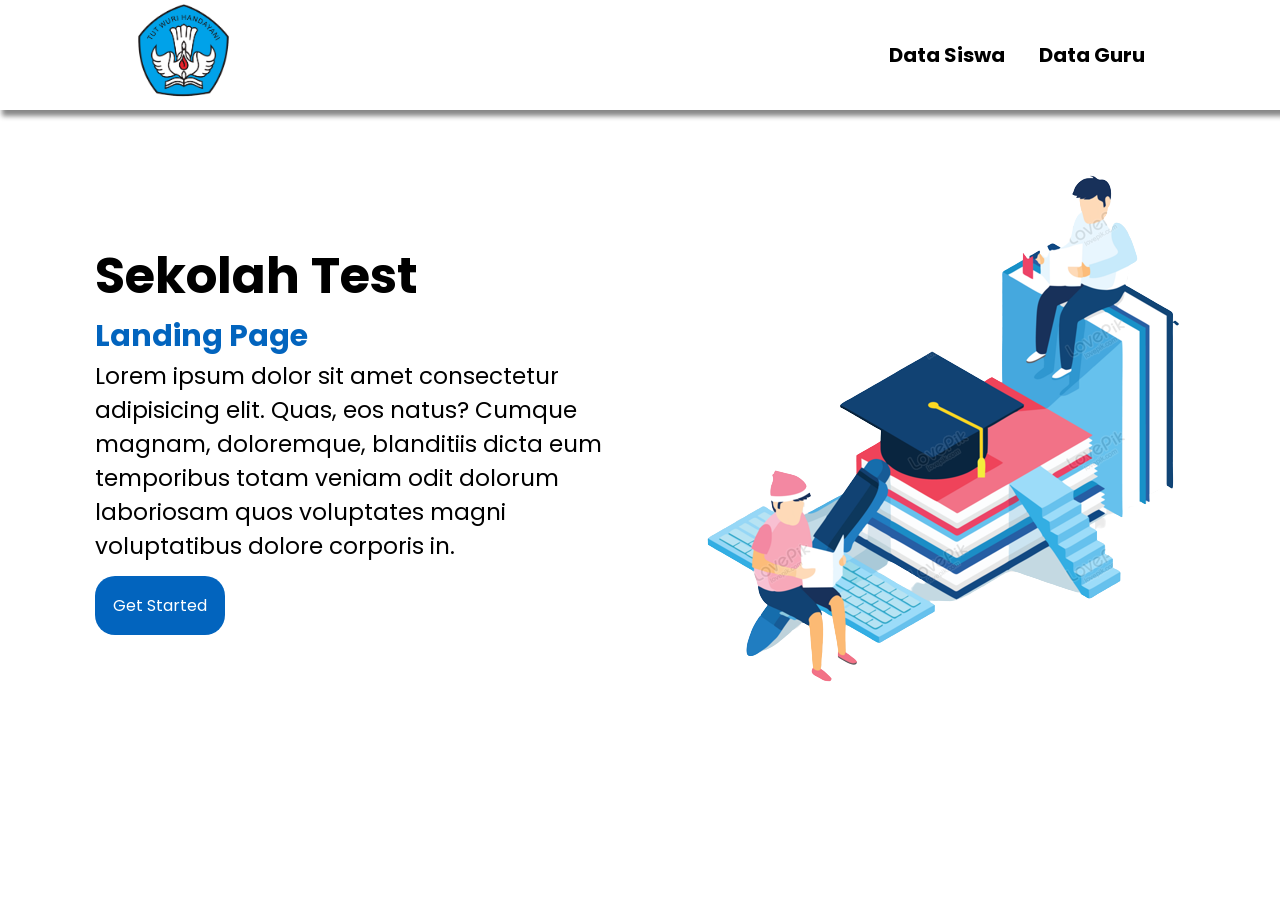
<file: frontend/index.html>
<!DOCTYPE html>
<html lang="en">
  <head>
    <meta charset="UTF-8" />
    <meta http-equiv="X-UA-Compatible" content="IE=edge" />
    <meta name="viewport" content="width=device-width, initial-scale=1.0" />
    <link
      href="https://unpkg.com/boxicons@2.1.4/css/boxicons.min.css"
      rel="stylesheet"
    />
    <title>Landing Page Sekolah</title>
    <link rel="stylesheet" href="style.css" />
  </head>
  <body>
    <header>
      <div class="logo">
        <img src="img/tut-removebg-preview.png" alt="" />
      </div>
      <div class="list">
        <ul>
          <li><a href="datasiswa.html">Data Siswa</a></li>
          <li><a href="dataguru.html">Data Guru</a></li>
        </ul>
      </div>
      <div class="toggle"><i class="bx bx-menu"></i></div>
    </header>
    <div class="banner">
      <div class="section-title">
        <h3>Sekolah Test</h3>
        <h2>Landing Page</h2>
        <p>
          Lorem ipsum dolor sit amet consectetur adipisicing elit. Quas, eos
          natus? Cumque magnam, doloremque, blanditiis dicta eum temporibus
          totam veniam odit dolorum laboriosam quos voluptates magni
          voluptatibus dolore corporis in.
        </p>

        <a href="" class="get">Get Started</a>
      </div>
      <img src="img/banner.png" alt="" />
    </div>
  </body>
  <script src="main.js"></script>
</html>
</file>
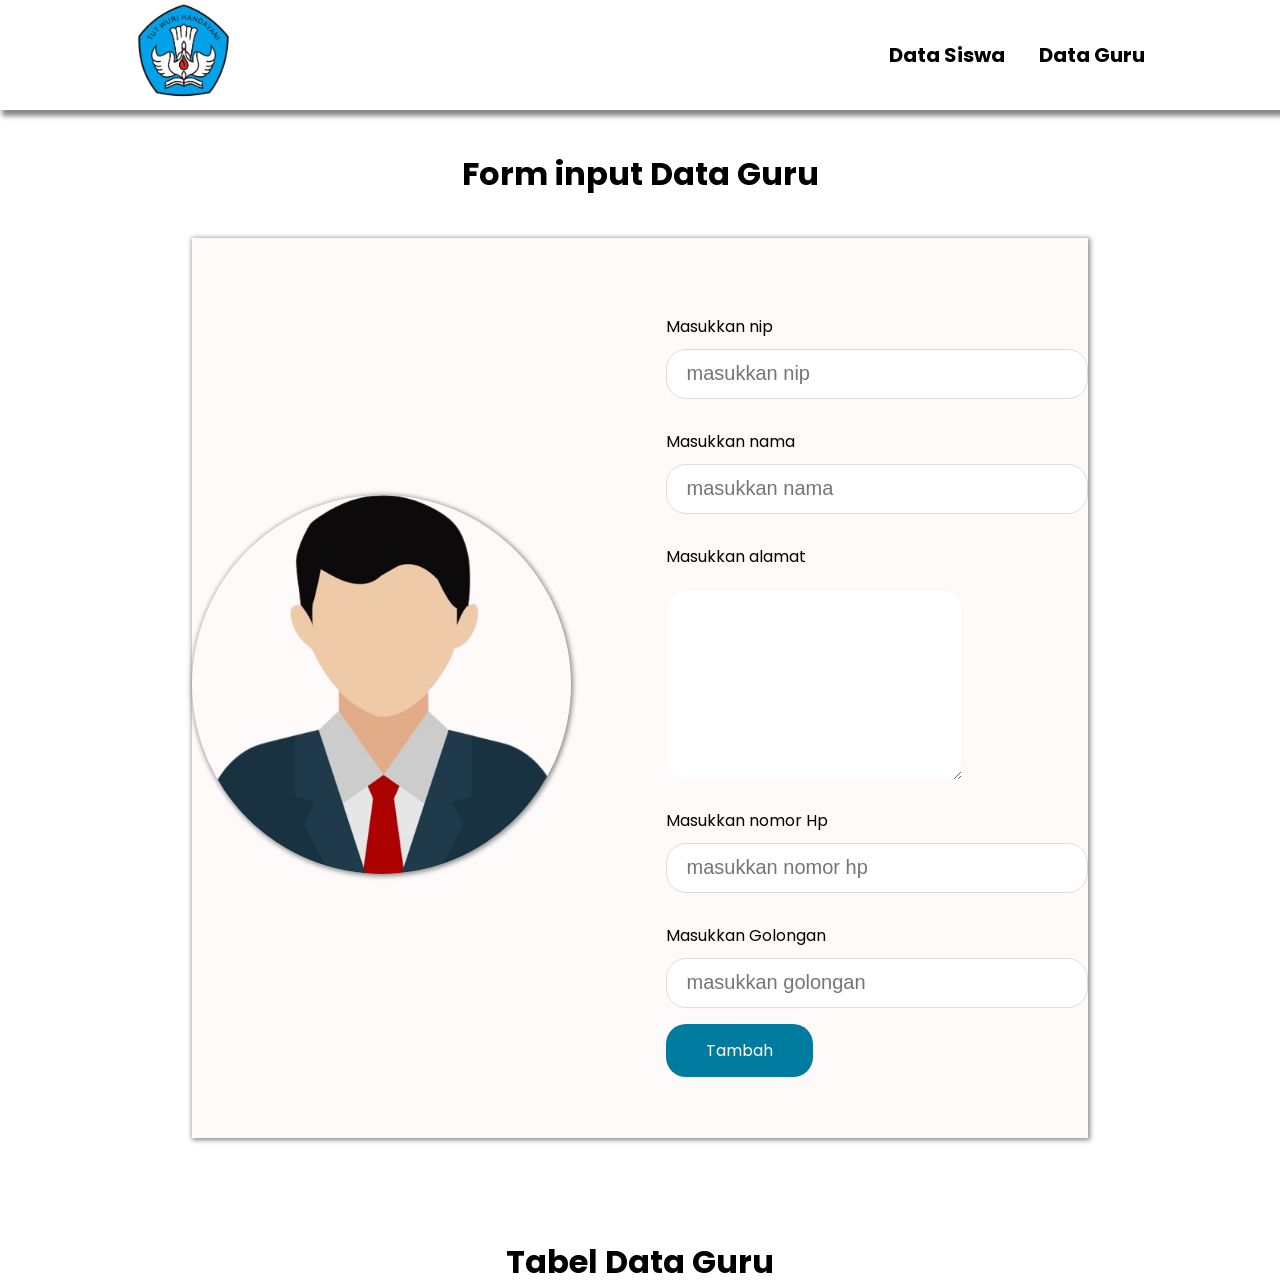
<file: frontend/dataguru.html>
<!DOCTYPE html>
<html lang="en">
  <head>
    <meta charset="UTF-8" />
    <meta http-equiv="X-UA-Compatible" content="IE=edge" />
    <meta name="viewport" content="width=device-width, initial-scale=1.0" />
    <link rel="stylesheet" href="style.css" />
    <link rel="stylesheet" href="dataguru.css" />
    <link
      href="https://unpkg.com/boxicons@2.1.4/css/boxicons.min.css"
      rel="stylesheet"
    />

    <title>Data Guru</title>
  </head>
  <body>
    <header>
      <div class="logo">
        <img src="img/tut-removebg-preview.png" alt="" />
      </div>
      <div class="list">
        <ul>
          <li><a href="datasiswa.html">Data Siswa</a></li>
          <li><a href="dataguru.html">Data Guru</a></li>
        </ul>
      </div>
      <div class="toggle"><i class="bx bx-menu"></i></div>
    </header>

    <div class="guru-input">
      <h1>Form input Data Guru</h1>
      <div class="section-input">
        <div class="avatar">
          <img src="img/avatar.png" alt="" />
        </div>
        <div class="input">
          <form action="https://backend-production-f609.up.railway.app">
            <p>Masukkan nip</p>
            <input type="text" placeholder="masukkan nip" id="nip"/>
            <p>Masukkan nama</p>
            <input type="text" placeholder="masukkan nama"  id="name"/>
            <p>Masukkan alamat</p>
            <textarea name="" id="alamat" cols="30" rows="10"> </textarea>
            <p>Masukkan nomor Hp</p>
            <input type="text" placeholder="masukkan nomor hp" id="no_hp"/>
            <p>Masukkan Golongan</p>
            <input type="text" placeholder="masukkan golongan" id="golongan"/>

            <a href="" class="kirim" id="kirim">Tambah</a>
          </form>
        </div>
      </div>
    </div>
    <script>
      const url = 'https://backend-production-0c3e.up.railway.app/guru';
function DoInsert(){
  const data = {
    nip: parseInt(document.getElementById("nip").value),
    name:document.getElementById("name").value,
    alamat:document.getElementById("alamat").value,
    no_hp:document.getElementById("no_hp").value,
    golongan:document.getElementById("golongan").value
    
};
fetch(url, {
    method: 'POST',
    headers: {
        'Content-Type': 'application/json'
    },
    body: JSON.stringify(data)
})
.then(response =>{ 
  if (response.ok) {
    return response.json()
  }
  throw new Error('Network response was not ok');
  })
.then(data => {alert(data);
})
.catch(error => console.error(error));
}

document.getElementById("kirim").onclick = DoInsert;


    </script>
    <div id="result"></div>
    <div class="data-guru">
      <h1>Tabel Data Guru</h1>
    </div>
    <div style="overflow-x: auto">
      <table id="users">

          <script>
            // main.js...
            
            // 1. GET request using fetch()
            fetch("https://backend-production-0c3e.up.railway.app/guru/all")
              // Converting received data to JSON
              .then((response) => response.json())
              .then((json) => {
                
              // 2. Create a variable to store HTML table headers
                let li = `<tr><th>ID</th><th>Nip</th><th>Name</th><th>alamat</th> <th>no hp</th><th>golongan</th><th>Aksi</th></tr>`;
            
                // 3. Loop through each data and add a table row
                Alldata =json.data;
                Alldata.forEach((data) => {
                    console.log(data)
                  li += `<tr>
                    <td>${data.id}</td>
                    <td>${data.nip} </td>
                    <td>${data.name}</td>
                    <td>${data.alamat}</td>
                    <td>${data.no_hp}</td>
                    <td>${data.golongan}</td>
                    <th>
                    <a href="" class="edit"><i class="bx bxs-edit"></i></a>
                    <a href="" class="hapus"><i class="bx bx-trash"></i></a>
                    </th>
                  </tr>`;
                });
            
                // 4. DOM Display result
                document.getElementById("users").innerHTML = li;
              });
                    
                    </script>

      </table>
    </div>
  </body>
  <script src="main.js"></script>
</html>
</file>
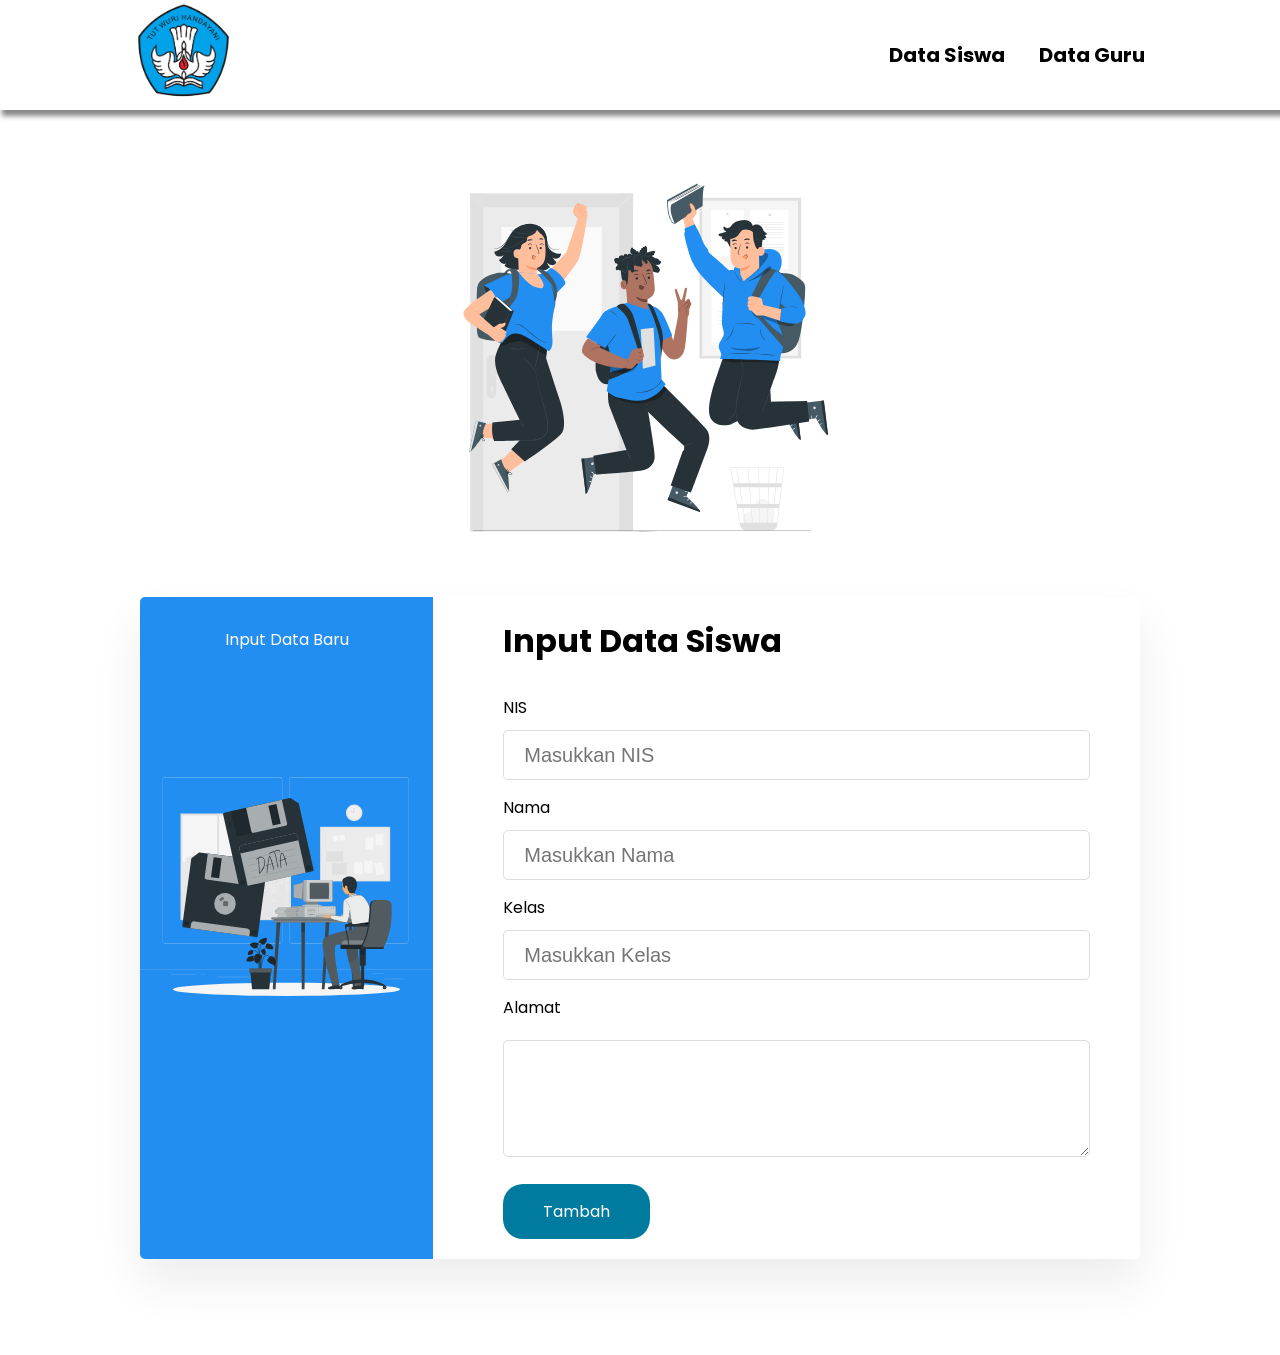
<file: frontend/datasiswa.html>
<!DOCTYPE html>
<html lang="en">
  <head>
    <meta charset="UTF-8" />
    <meta http-equiv="X-UA-Compatible" content="IE=edge" />
    <meta name="viewport" content="width=device-width, initial-scale=1.0" />
    <link rel="stylesheet" href="style.css" />
    <link rel="stylesheet" href="datasiswa.css" />
    <link rel="stylesheet" href="dataguru.css" />
    <link
      href="https://unpkg.com/boxicons@2.1.4/css/boxicons.min.css"
      rel="stylesheet"
    />

    <title>Data Siswa</title>
  </head>
  <body>
    <header>
      <div class="logo">
        <img src="img/tut-removebg-preview.png" alt="" />
      </div>
      <div class="list">
        <ul>
          <li><a href="datasiswa.html">Data Siswa</a></li>
          <li><a href="dataguru.html">Data Guru</a></li>
        </ul>
      </div>
      <div class="toggle"><i class="bx bx-menu"></i></div>
    </header>

    <div class="siswa-container">
      <div class="siswa-img">
        <img src="img/Happy student-pana.svg" alt="" />
      </div>

      <div class="siswa-data">
        <div class="siswa-input">
          <div class="side-left">
            <p>Input Data Baru</p>
            <img src="img/Floppy disk-rafiki.svg" alt="" />
          </div>
          <div class="side-right">
            <h1>Input Data Siswa</h1>

            <form action="">
              <div class="form">
                <div class="form-input">
                  <label for="nip">NIS</label>
                  <input type="text" placeholder="Masukkan NIS" />
                </div>
                <div class="form-input">
                  <label for="nama">Nama</label>
                  <input type="text" placeholder="Masukkan Nama" />
                </div>
                <div class="form-input">
                  <label for="kelas">Kelas</label>
                  <input type="text" placeholder="Masukkan Kelas" />
                </div>
                <div class="form-input">
                  <label for="alamat">Alamat</label>
                  <textarea
                    name=""
                    id=""
                    cols="30"
                    rows="5"
                    placeholder="Masukkan Alamat"
                  >
                  </textarea>
                </div>
                <a href="" class="kirim">Tambah</a>
              </div>
            </form>
          </div>
        </div>
      </div>
    </div>
  </body>
  <script src="main.js"></script>
</html>
</file>
<file: frontend/style.css>
@import url("https://fonts.googleapis.com/css2?family=Poppins&display=swap");

* {
  padding: 0;
  margin: 0;
  box-sizing: border-box;
}
body {
  font-family: "Poppins", sans-serif;
  overflow-x: hidden;
}
header {
  display: flex;
  justify-content: space-around;
  align-items: center;
  border: none;
  box-shadow: 5px 3px 5px 3px #888888;
}
.logo img {
  width: 20%;
}
.list {
  width: 20%;
}
.list ul {
  display: flex;
  justify-content: space-between;
  align-items: center;
}
li {
  list-style: none;
}
ul li a {
  text-decoration: none;
  font-size: 20px;
  font-weight: bold;
  color: black;
}
ul li a:hover {
  background-color: #238ef1;
  color: white;
  border: none;
  border-radius: 20px;
  padding: 15px;
}
.toggle {
  font-size: 30px;
  color: black;
  display: none;
}
.banner {
  display: flex;
  justify-content: space-evenly;
  align-items: center;
  margin-top: 60px;
}
.section-title {
  width: 40%;
}
.section-title h3 {
  font-size: 50px;
  color: black;
  font-weight: bold;
}
.section-title h2 {
  color: #0264be;
  font-size: 30px;
}
.section-title p {
  font-size: 23px;
  margin-bottom: 30px;
}
.get {
  background-color: #0264be;
  border: none;
  border-radius: 20px;
  text-decoration: none;
  padding: 18px;
  color: white;
}
.get:hover {
  background-color: rgb(0, 165, 49);
}
@media (max-width: 670px) {
  .header {
    justify-content: center;
  }
  .toggle {
    display: block;
    cursor: pointer;
    z-index: 2;
    margin-right: 20px;
  }
  .list ul {
    display: flex;
    flex-direction: column;
    top: 0;
    right: 0;
    position: absolute;
    background-color: white;
    height: 30vh;
    width: 80%;
    justify-content: space-evenly;
    align-items: center;
    z-index: 1;
    transform: translateX(100%);
    opacity: 0;
    transition: all 1s;
  }
  .list ul.slide {
    opacity: 1;
    transform: translateX(0);
  }
  .banner {
    flex-direction: column;
  }
  .section-title {
    width: auto;
    margin: 20px;
  }
}
</file>
<file: frontend/dataguru.css>
.guru-input {
  margin-top: 40px;
  display: flex;
  flex-direction: column;
  justify-content: center;
  align-items: center;
}
.guru-input h1 {
  margin-bottom: 40px;
}

.section-input {
  display: flex;
  justify-content: center;
  align-items: center;
  width: 70%;
  background-color: #fffafa;
  box-shadow: 1px 1px 5px 1px #888888;
  height: 900px;
}
.avatar img {
  border: none;
  border-radius: 100%;
  width: 80%;
  box-shadow: 1px 1px 5px 1px #888888;
}

form input {
  width: 100%;
  height: 50px;
  border: 0.5px solid rgb(223, 220, 220);
  border-radius: 20px;
  margin-bottom: 30px;
  margin-top: 10px;
  padding: 20px 20px;
  font-size: 20px;
}
form textarea {
  border: 0.5px solid rgb(255, 244, 244);
  border-radius: 20px;
  margin: 20px 0;
  padding: 20px;
}
.kirim {
  background-color: rgb(0, 123, 160);
  color: white;
  text-decoration: none;
  border: none;
  border-radius: 20px;
  padding: 15px 40px;
}
.data-guru {
  margin-top: 100px;
  display: flex;
  flex-direction: column;
  justify-content: space-between;
  align-items: center;
}

.data-guru .table {
  overflow-x: auto;
}
table {
  border-collapse: collapse;
  width: 100%;
}

th,
td {
  text-align: left;
  padding: 10px 80px;
}
th a {
  font-size: 40px;
  color: rgb(11, 145, 207);
}
th a:nth-child(2) {
  font-size: 40px;

  color: #f30c0c;
}
tr:nth-child(even) {
  background-color: #f2f2f2;
}
@media (max-width: 670px) {
  .section-input {
    width: 90%;
  }
  .avatar {
    display: none;
  }
  .input p {
    margin-left: 20px;
  }
  form input {
    width: 80%;
    padding: 20px;
    margin: 20px;
  }
  form textarea {
    padding: 20px;
    margin: 20px;
  }
  .kirim {
    margin: 30px;
  }
}
</file>
<file: frontend/datasiswa.css>
.siswa-img {
  max-width: 400px;
  margin: 0 auto;
  padding: 40px 0 40px 0;
}

.siswa-img img {
  width: 400px;
  height: 400px;
}

.siswa-data {
  padding-bottom: 96px;
}

.siswa-input {
  max-width: 1000px;
  display: flex;
  column-gap: 20px;
  margin: 0 auto;
  box-shadow: 0 24px 48px rgba(0, 0, 0, 0.075);
  border-radius: 5px;
}

.side-left {
  display: flex;
  flex-direction: column;
  row-gap: 125px;
  align-items: center;
  width: 30%;
  background-color: #238ef1;
  padding-top: 30px;
  border-top-left-radius: 5px;
  border-bottom-left-radius: 5px;
}

.side-left p {
  text-align: center;
  color: #fff;
}

.side-right {
  width: 70%;
  padding: 20px 50px;
}

.side-right h1 {
  padding-bottom: 30px;
}

.form-input input {
  margin-bottom: 15px;
}

.form input {
  margin-top: 10px;
  border-radius: 5px;
}

.form textarea {
  width: 100%;
  border-radius: 5px;
  border: 0.5px solid rgb(223, 220, 220);
}

.form a {
  display: inline-block;
}
</file>
